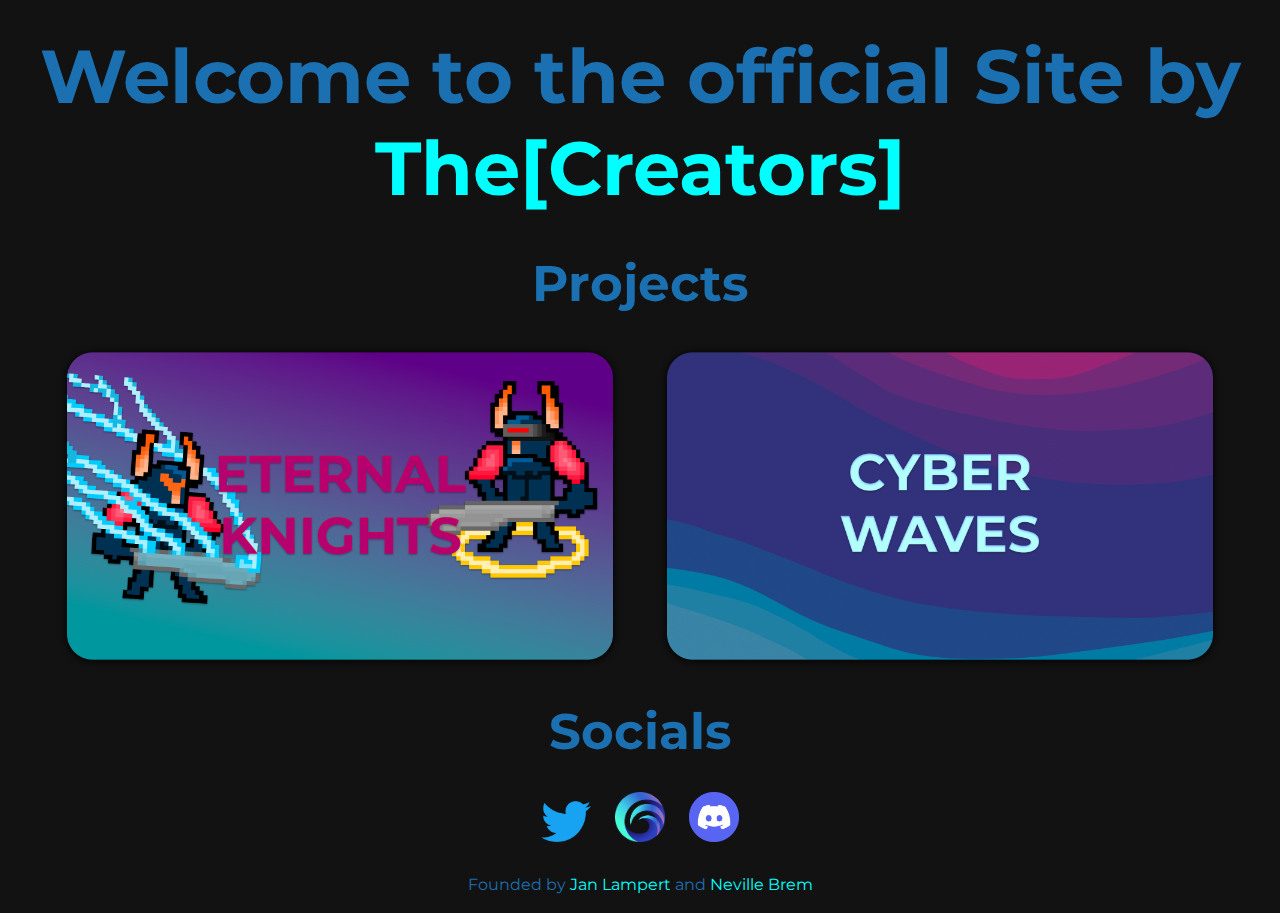
<file: index.html>
<!DOCTYPE html>
<html lang="en">
<head>
    <meta charset="UTF-8">
    <meta name="viewport" content="width=devicewidth, initial-scale=1.0">
    <link rel="stylesheet" href="styles.css">
    <link rel="shortcut icon" href="img/TheCreatorsLogo.png" type="image/x-icon">
    <link rel="preconnect" href="https://fonts.googleapis.com">
    <link rel="preconnect" href="https://fonts.gstatic.com" crossorigin>
    <link href="https://fonts.googleapis.com/css2?family=Montserrat:wght@600&display=swap" rel="stylesheet">
    <title>The[Creators] - Home</title>
</head>
<body>
    <div class="menuBar">
        <h1 class="">Welcome to the official Site by <span class="nameSpan">The[Creators]</span></h1>
        <br>
        <h2>Projects</h2>
        <a href="eternalknights.html"><img class="zoom button" src="img/button_ek.png" alt="Eternal Knights" ></a>
        <a href="cyberwaves.html"><img class="zoom button" src="img/button_cw.png" alt="Cyberwaves" ></a>
        <br>
        <br>
        <h2>Socials</h2>
    </div>
    <div class="socials">
        <a href="https://twitter.com/thecreators_nft" target="_blank"><img class="zoom socialbutton" src="img/twitter_logo.png" alt="Twitter"></a>
        <a href="https://solsea.io/creator/61cdf60b175e5094fdbe51e3/nfts" target="_blank"><img class="zoom socialbutton" src="img/solsea_logo.png" alt="Solsea"></a>
        <a href="https://discord.gg/PJ2FJgFJ3E" target="_blank"><img class="zoom socialbutton" src="img/discord_logo.png" alt="Discord"></a>
    </div>
    <br>
    <div>
        <p>Founded by <a href="https://www.janlampert.com" target="_blank">Jan Lampert</a> and 
        <a href="https://www.nevillebrem.com" target="_blank">Neville Brem</a></p>
        <br>
    </div>
    </body>
</html>
</file>
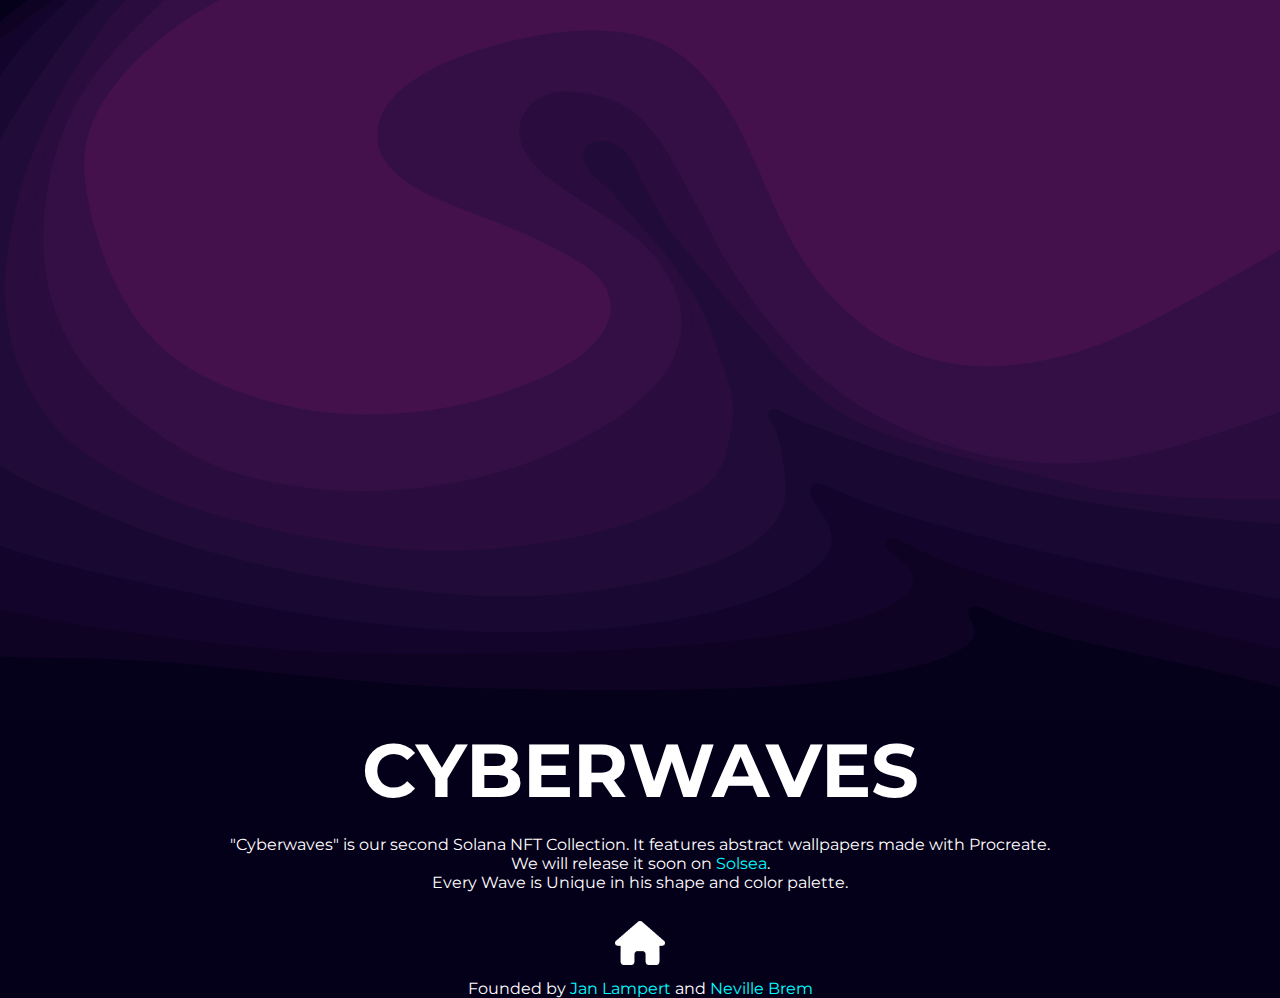
<file: cyberwaves.html>
<!DOCTYPE html>
<html lang="en">
<head>
    <meta charset="UTF-8">
    <meta name="viewport" content="width=devicewidth, initial-scale=1.0">
    <link rel="stylesheet" href="styles.css">
    <link rel="shortcut icon" href="img/TheCreatorsLogo.png" type="image/x-icon">
    <link rel="preconnect" href="https://fonts.googleapis.com">
    <link rel="preconnect" href="https://fonts.gstatic.com" crossorigin>
    <link href="https://fonts.googleapis.com/css2?family=Montserrat:wght@600&display=swap" rel="stylesheet">
    <link rel="icon" type="image/x-icon" href="img/TheCreatorsLogo.png">
    <title>The[Creators] - Cyberwaves</title>
    <style>
        *{
            background-color: #050019;
        }
    </style>
</head>
<body>
    <div>
        <img src="img/cw_banner.png" class="banner" alt="Banner">
    </div>
    <div class="infoBar2">
        <h1 class="info">CYBERWAVES</h1>
        <br><p class="info">
        "Cyberwaves" is our second Solana NFT Collection. It features abstract wallpapers made with Procreate.
        <br>
        We will release it soon on 
        <a class="info" href="https://solsea.io/collection/61e3d219e99740139c230a03" target="_blank">Solsea</a>. <br>
        Every Wave is Unique in his shape and color palette.
        </p>
        <br>
        <a href="index.html" class="info"><img class="zoom info" src="img/home-button.png" alt="Back to Home" width="50"></a>
        <br>
        <p class="info">Founded by <a href="https://www.janlampert.com" target="_blank">Jan Lampert</a> and 
        <a href="https://www,nevillebrem.com" target="_blank">Neville Brem</a></p>
    </div>
</body>
</html>
</file>
<file: styles.css>
*{
  margin: 0;
  padding: 0;
  background: #121212;
  overflow-x: hidden;
  text-align: center;
  font-family: "Montserrat", sans-serif;
  transition: background-color 1s ease;
}

a{
  text-decoration: none;
  color: aqua;
  background: none;
}

.banner{
  width: 100%;
  margin: 0px;
  -webkit-animation: fadein 1.5s ease-in forwards;
  animation: fadein 1.5s ease-in forwards;
}

.infoBar{
  background: none;
  padding-left: 2rem;
  padding-right: 2rem;
  -webkit-animation: slideUp 1.5s ease-in forwards;
  animation: slideUp 1.5s ease-in forwards;
}

.infoBar2{
  background: none;
  padding-left: 3rem;
  padding-right: 3rem;
  -webkit-animation: slideUp2 1.5s ease-in forwards;
  animation: slideUp2 1.5s ease-in forwards;
}

.info{
  color: white;
  background: none;
}

.info a{
  color: aqua;
  background: none;
}

@-webkit-keyframes slideUp{
  0% {
    opacity: 0;
    transform: translateY(0);
  }

  75% {
    transform: translateY(-5rem);
  }

  100% {
    opacity: 1;
    transform: translateY(-5rem);
  }
}

@keyframes slideUp{
  0% {
    opacity: 0;
    transform: translateY(0);
  }

  75% {
    transform: translateY(-5rem);
  }

  100% {
    opacity: 1;
    transform: translateY(-5rem);
  }
}

@-webkit-keyframes slideUp2{
  0% {
    opacity: 0;
    transform: translateY(0);
  }

  75% {
    transform: translateY(-7.5rem);
  }

  100% {
    opacity: 1;
    transform: translateY(-7.5rem);
  }
}

@keyframes slideUp2{
  0% {
    opacity: 0;
    transform: translateY(0);
  }

  75% {
    transform: translateY(-7.5rem);
  }

  100% {
    opacity: 1;
    transform: translateY(-7.5rem);
  }
}

@-webkit-keyframes fadein{
  from {
    opacity: 0;
  }

  to {
    opacity: 1;
  }
}

@keyframes fadein{
  from {
    opacity: 0;
  }

  to {
    opacity: 1;
  }
}

.color-grey{
  background-color: #121212;
}

.homeButton{
  width: 2.5%;
}

.menuBar h1{
  padding: 30px 30px 20px;
}

.menuBar h2{
  padding: 0px 30px 20px;
}

.button{
  width: 100%;
}

.socialbutton{
  padding: 10px;
  width: 40px;
}

h1{
  color: #1B70B1;
}

h2{
  color: #1B70B1;
}

p{
  color: #1B70B1;
}

span{
  color: aqua;
}

@media only screen and (min-width: 768px) {
  *{
    margin: 0;
    padding: 0;
    overflow-x: hidden;
    background-color: #121212;
    font-family: "Montserrat";
    text-align: center;
  }

  .infoBar{
    background: none;
    padding-left: 5rem;
    padding-right: 5rem;
    -webkit-animation: slideUp 1.5s ease-in forwards;
    animation: slideUp 1.5s ease-in forwards;
  }

  .infoBar2{
    background: none;
    padding-left: 5rem;
    padding-right: 5rem;
    -webkit-animation: slideUp2 1.5s ease-in forwards;
    animation: slideUp2 1.5s ease-in forwards;
  }

  .menuBar h1{
    padding: 30px 30px 20px;
  }

  .menuBar h2{
    padding: 0px 30px 20px;
  }

  .button{
    width: 100%;
  }

  .socialbutton{
    padding: 10px;
    width: 40px;
  }

  h1{
    color: #1B70B1;
    font-size: 80px;
  }

  h2{
    color: #1B70B1;
    font-size: 50px;
  }

  p{
    color: #1B70B1;
  }

  @-webkit-keyframes slideUp{
    0% {
      opacity: 0;
      transform: translateY(0);
    }

    75% {
      transform: translateY(-15rem);
    }

    100% {
      opacity: 1;
      transform: translateY(-15rem);
    }
  }

  @keyframes slideUp{
    0% {
      opacity: 0;
      transform: translateY(0);
    }

    75% {
      transform: translateY(-15rem);
    }

    100% {
      opacity: 1;
      transform: translateY(-15rem);
    }
  }

  @-webkit-keyframes slideUp2{
    0% {
      opacity: 0;
      transform: translateY(0);
    }

    75% {
      transform: translateY(-20rem);
    }

    100% {
      opacity: 1;
      transform: translateY(-20rem);
    }
  }

  @keyframes slideUp2{
    0% {
      opacity: 0;
      transform: translateY(0);
    }

    75% {
      transform: translateY(-20rem);
    }

    100% {
      opacity: 1;
      transform: translateY(-20rem);
    }
  }
}

@media only screen and (min-width: 1000px) {
  *{
    margin: 0;
    padding: 0;
    overflow-x: hidden;
    background-color: #121212;
    font-family: "Montserrat";
    text-align: center;
  }

  .button{
    width: 45%;
  }

  .socialbutton{
    width: 50px;
  }

  .infoBar{
    background: none;
    padding-left: 5rem;
    padding-right: 5rem;
    -webkit-animation: slideUp 1.5s ease-in forwards;
    animation: slideUp 1.5s ease-in forwards;
  }

  .infoBar2{
    background: none;
    padding-left: 5rem;
    padding-right: 5rem;
    -webkit-animation: slideUp2 1.5s ease-in forwards;
    animation: slideUp2 1.5s ease-in forwards;
  }

  h1{
    color: #1B70B1;
    font-size: 75px;
  }

  h2{
    padding: 20px;
    color: #1B70B1;
    font-size: 50px;
  }

  p{
    color: #1B70B1;
  }

  .zoom {
    padding: 10px;
    transition: transform .2s;
    margin: 0 auto;
  }

  .zoom:hover {
    transform: scale(1.07);
  }

  span{
    transition: color ease 0.5s;
  }

  span:hover{
    color: #DC1FFF;
  }

  a{
    transition: color ease 0.5s;
  }

  a:hover{
    color: #DC1FFF;
  }

  @-webkit-keyframes slideUp{
    0% {
      opacity: 0;
      transform: translateY(0);
    }

    75% {
      transform: translateY(-20rem);
    }

    100% {
      opacity: 1;
      transform: translateY(-20rem);
    }
  }

  @keyframes slideUp{
    0% {
      opacity: 0;
      transform: translateY(0);
    }

    75% {
      transform: translateY(-20rem);
    }

    100% {
      opacity: 1;
      transform: translateY(-20rem);
    }
  }

  @-webkit-keyframes slideUp2{
    0% {
      opacity: 0;
      transform: translateY(0);
    }

    75% {
      transform: translateY(-30rem);
    }

    100% {
      opacity: 1;
      transform: translateY(-30rem);
    }
  }

  @keyframes slideUp2{
    0% {
      opacity: 0;
      transform: translateY(0);
    }

    75% {
      transform: translateY(-30rem);
    }

    100% {
      opacity: 1;
      transform: translateY(-30rem);
    }
  }
}
</file>
